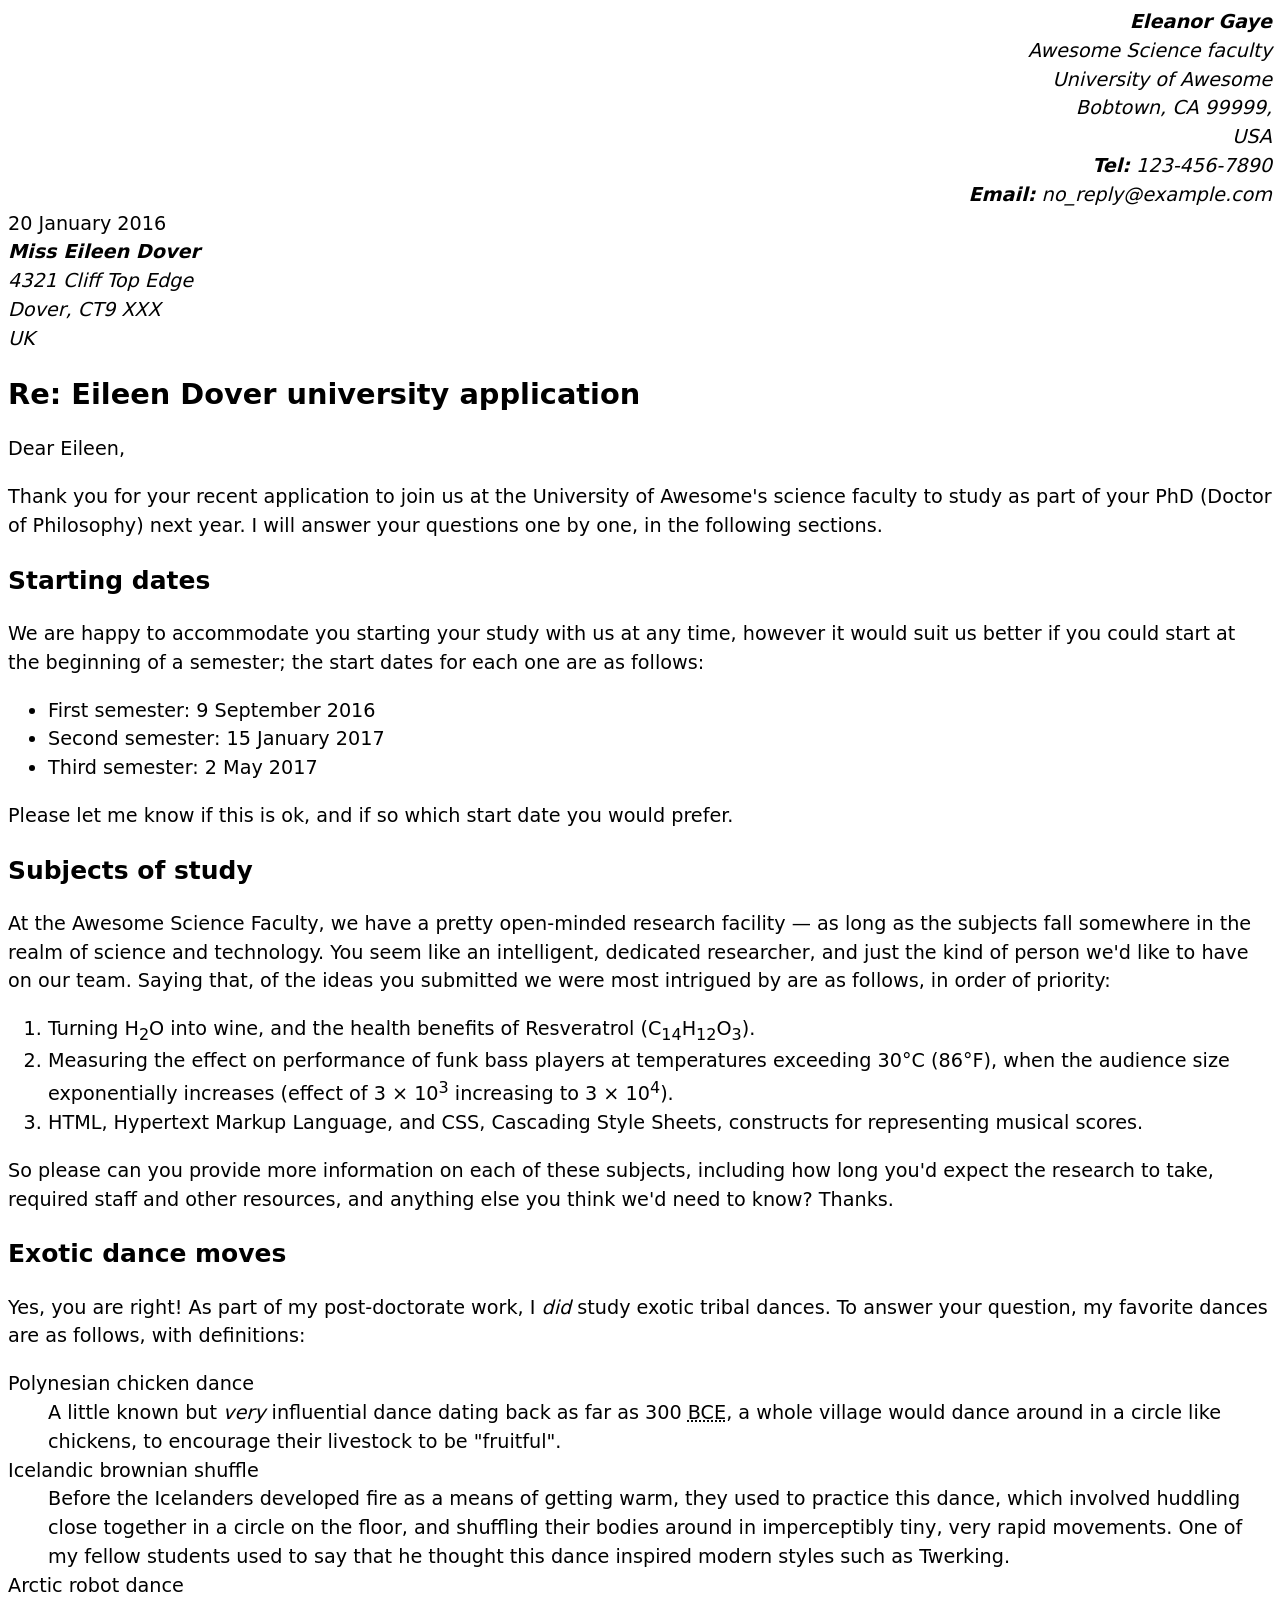
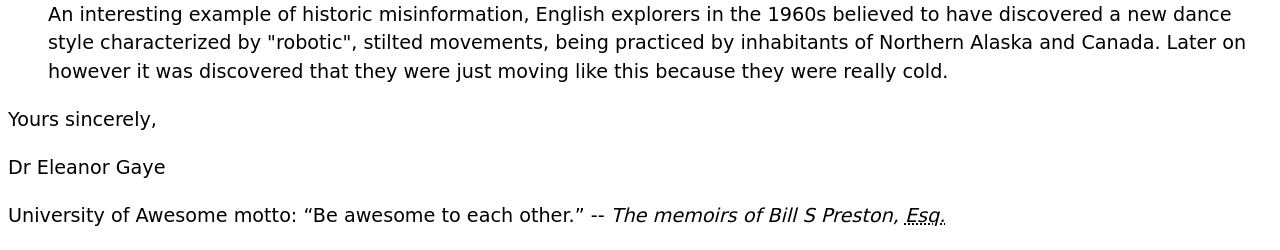
<file: ch-1-marking-up-a-letter/index.html>
<!doctype html>
<html lang="en-US">

<head>
    <meta charset="utf-8" />
    <title>Awesome science application correspondence</title>
    <style>
        body {
            font: 1.2em / 1.5 system-ui;
        }

        .sender-column {
            text-align: right;
        }

        h1 {
            font-size: 1.5em;
        }

        h2 {
            font-size: 1.3em;
        }
    </style>
</head>

<body>
    <address class="sender-column">
        <strong>Eleanor Gaye</strong><br />
        Awesome Science faculty<br />
        University of Awesome<br />
        Bobtown, CA 99999,<br />
        USA<br />
        <strong>Tel:</strong> 123-456-7890<br />
        <strong>Email:</strong> no_reply@example.com<br />
    </address>

    <time datetime="2016-01-20" class="sender-column">20 January 2016</time>

    <address>
        <strong>Miss Eileen Dover</strong><br />
        4321 Cliff Top Edge<br />
        Dover, CT9 XXX<br />
        UK<br />
    </address>

    <h1>Re: Eileen Dover university application</h1>

    <p>
        Dear Eileen,
    </p>

    <p>
        Thank you for your recent application to join us at the University of
        Awesome's science faculty to study as part of your
        <abbr>PhD</abbr> (Doctor of Philosophy) next year. I will answer your
        questions one by one, in the following sections.
    </p>

    <h2>Starting dates</h2>

    <p>
        We are happy to accommodate you starting your study with us at any time,
        however it would suit us better if you could start at the beginning of a
        semester; the start dates for each one are as follows:
    </p>

    <ul>
        <li>First semester: <time datetime="2016-09-09">9 September 2016</time></li>
        <li>Second semester: <time datetime="2017-01-15">15 January 2017</time></li>
        <li>Third semester: <time datetime="2017-05-02">2 May 2017</time></li>
    </ul>

    <p>
        Please let me know if this is ok, and if so which start date you would
        prefer.
    </p>

    <h2>Subjects of study</h2>

    <p>
        At the Awesome Science Faculty, we have a pretty open-minded research
        facility — as long as the subjects fall somewhere in the realm of science
        and technology. You seem like an intelligent, dedicated researcher, and
        just the kind of person we'd like to have on our team. Saying that, of the
        ideas you submitted we were most intrigued by are as follows, in order of
        priority:
    </p>

    <ol>
        <li>Turning H<sub>2</sub>O into wine, and the health benefits of Resveratrol
            (C<sub>14</sub>H<sub>12</sub>O<sub>3</sub>).</li>
        <li>Measuring the effect on performance of funk bass players at temperatures
            exceeding 30°C (86°F), when the audience size exponentially increases
            (effect of 3 × 10<sup>3</sup> increasing to 3 × 10<sup>4</sup>).</li>
        <li><abbr>HTML</abbr>, Hypertext Markup Language, and <abbr>CSS</abbr>,
            Cascading Style Sheets, constructs for representing musical scores.</li>
    </ol>

    <p>
        So please can you provide more information on each of these subjects,
        including how long you'd expect the research to take, required staff and
        other resources, and anything else you think we'd need to know? Thanks.
    </p>

    <h2>Exotic dance moves</h2>

    <p>
        Yes, you are right! As part of my post-doctorate work, I
        <em>did</em> study exotic tribal dances. To answer your question, my
        favorite dances are as follows, with definitions:
    </p>

    <dl>
        <dt>Polynesian chicken dance</dt>
        <dd>A little known but <em>very</em> influential dance dating back as far as
            300 <abbr title="Before Common Era">BCE</abbr>, a whole village would
            dance around in a circle like chickens, to encourage their livestock to
            be "fruitful".</dd>
        <dt>Icelandic brownian shuffle</dt>
        <dd>Before the Icelanders developed fire as a means of getting warm, they
            used to practice this dance, which involved huddling close together in a
            circle on the floor, and shuffling their bodies around in imperceptibly
            tiny, very rapid movements. One of my fellow students used to say that
            he thought this dance inspired modern styles such as Twerking.</dd>
        <dt>Arctic robot dance</dt>
        <dd>An interesting example of historic misinformation, English explorers in
            the 1960s believed to have discovered a new dance style characterized by
            "robotic", stilted movements, being practiced by inhabitants of Northern
            Alaska and Canada. Later on however it was discovered that they were
            just moving like this because they were really cold.</dd>
    </dl>

    <p>
        Yours sincerely,
    </p>

    <p>
        Dr Eleanor Gaye
    </p>

    <p>
        University of Awesome motto: <q>Be awesome to each other.</q> --
        <cite>The memoirs of Bill S Preston, <abbr title="Esquire">Esq.</abbr></cite>
    </p>
</body>

</html>
</file>
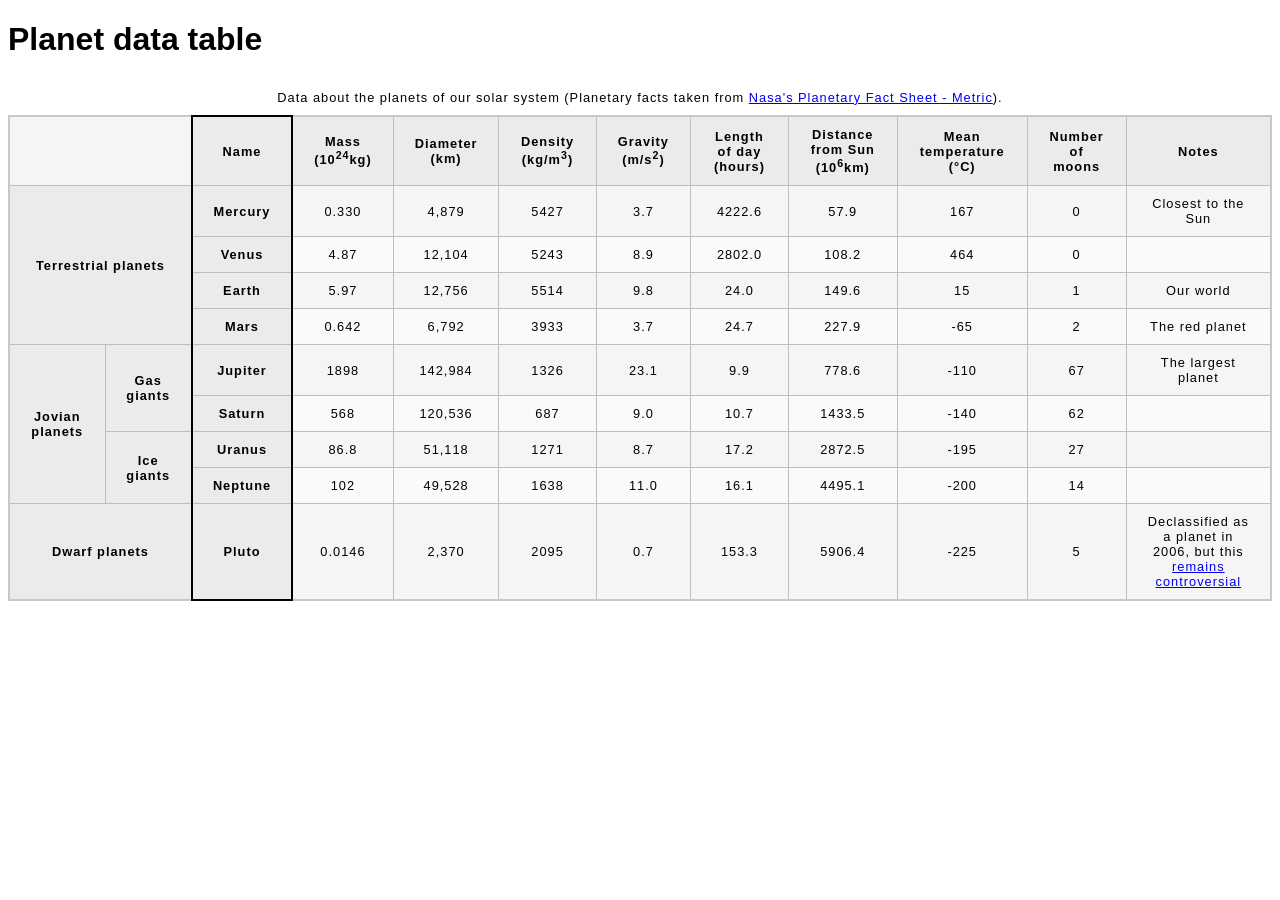
<file: ch-4-planet-data-table/index.html>
<!doctype html>
<html lang="en-US">

<head>
    <meta charset="utf-8" />
    <meta name="viewport" content="width=device-width" />
    <title>Planet data table</title>
    <link href="style.css" rel="stylesheet" type="text/css" />
</head>

<body>
    <h1>Planet data table</h1>

    <table>
        <caption>
            Data about the planets of our solar system (Planetary facts taken from <a
                href="http://nssdc.gsfc.nasa.gov/planetary/factsheet/">Nasa's Planetary Fact Sheet - Metric</a>).
        </caption>

        <colgroup>
            <col span="2" />
            <col class="column-border" />
            <col span="9" />
        </colgroup>

        <!-- Header -->
        <thead>
            <tr>
                <td colspan="2"></td>
                <th scope="col">Name</th>
                <th scope="col">Mass (10<sup>24</sup>kg)</th>
                <th scope="col">Diameter (km)</th>
                <th scope="col">Density (kg/m<sup>3</sup>)</th>
                <th scope="col">Gravity (m/s<sup>2</sup>)</th>
                <th scope="col">Length of day (hours)</th>
                <th scope="col">Distance from Sun (10<sup>6</sup>km)</th>
                <th scope="col">Mean temperature (°C)</th>
                <th scope="col">Number of moons</th>
                <th scope="col">Notes</th>
            </tr>
        </thead>

        <tbody>
            <!-- Terrestrial planets -->
            <!-- Mercury -->
            <tr>
                <th colspan="2" rowspan="4" scope="rowgroup">Terrestrial planets</th>
                <th scope="row">Mercury</th>
                <td>0.330</td>
                <td>4,879</td>
                <td>5427</td>
                <td>3.7</td>
                <td>4222.6</td>
                <td>57.9</td>
                <td>167</td>
                <td>0</td>
                <td>Closest to the Sun</td>
            </tr>

            <!-- Venus -->
            <tr>
                <th scope="row">Venus</th>
                <td>4.87</td>
                <td>12,104</td>
                <td>5243</td>
                <td>8.9</td>
                <td>2802.0</td>
                <td>108.2</td>
                <td>464</td>
                <td>0</td>
                <td></td>
            </tr>

            <!-- Earth -->
            <tr>
                <th scope="row">Earth</th>
                <td>5.97</td>
                <td>12,756</td>
                <td>5514</td>
                <td>9.8</td>
                <td>24.0</td>
                <td>149.6</td>
                <td>15</td>
                <td>1</td>
                <td>Our world</td>
            </tr>

            <!-- Mars -->
            <tr>
                <th scope="row">Mars</th>
                <td>0.642</td>
                <td>6,792</td>
                <td>3933</td>
                <td>3.7</td>
                <td>24.7</td>
                <td>227.9</td>
                <td>-65</td>
                <td>2</td>
                <td>The red planet</td>
            </tr>

            <!-- Jovian planets -->
            <!-- Gas giants -->
            <!-- Jupiter -->
            <tr>
                <th rowspan="4" scope="rowgroup">Jovian planets</th>
                <th rowspan="2" scope="rowgroup">Gas giants</th>
                <th scope="row">Jupiter</th>
                <td>1898</td>
                <td>142,984</td>
                <td>1326</td>
                <td>23.1</td>
                <td>9.9</td>
                <td>778.6</td>
                <td>-110</td>
                <td>67</td>
                <td>The largest planet</td>
            </tr>

            <!-- Saturn -->
            <tr>
                <th scope="row">Saturn</th>
                <td>568</td>
                <td>120,536</td>
                <td>687</td>
                <td>9.0</td>
                <td>10.7</td>
                <td>1433.5</td>
                <td>-140</td>
                <td>62</td>
                <td></td>
            </tr>

            <!-- Ice giants -->
            <!-- Uranus -->
            <tr>
                <th rowspan="2" scope="rowgroup">Ice giants</th>
                <th scope="row">Uranus</th>
                <td>86.8</td>
                <td>51,118</td>
                <td>1271</td>
                <td>8.7</td>
                <td>17.2</td>
                <td>2872.5</td>
                <td>-195</td>
                <td>27</td>
                <td></td>
            </tr>

            <!-- Neptune -->
            <tr>
                <th scope="row">Neptune</th>
                <td>102</td>
                <td>49,528</td>
                <td>1638</td>
                <td>11.0</td>
                <td>16.1</td>
                <td>4495.1</td>
                <td>-200</td>
                <td>14</td>
                <td></td>
            </tr>

            <!-- Dwarf planets -->
            <!-- Pluto -->
            <tr>
                <th colspan="2" scope="row">Dwarf planets</th>
                <th scope="row">Pluto</th>
                <td>0.0146</td>
                <td>2,370</td>
                <td>2095</td>
                <td>0.7</td>
                <td>153.3</td>
                <td>5906.4</td>
                <td>-225</td>
                <td>5</td>
                <td>Declassified as a planet in 2006, but this <a
                        href="http://www.usatoday.com/story/tech/2014/10/02/pluto-planet-solar-system/16578959/">remains
                        controversial</a></td>
            </tr>
        </tbody>
    </table>
</body>

</html>
</file>
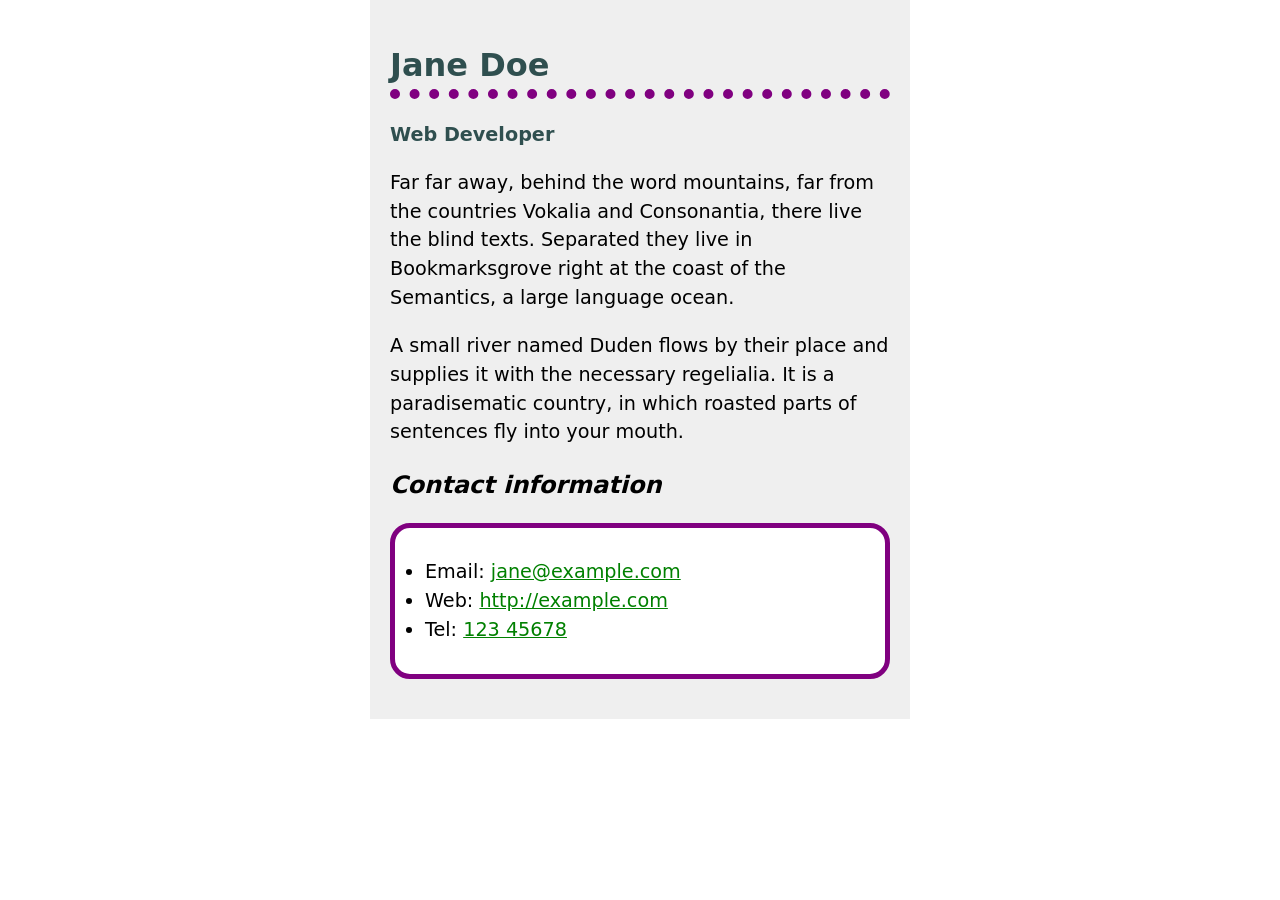
<file: 2-css/ch-1-biography-page/index.html>
<!doctype html>
<html lang="en-US">

<head>
    <meta charset="utf-8" />
    <title>Biography</title>
    <link href="style.css" rel="stylesheet" />
</head>

<body>
    <h1>Jane Doe</h1>
    <div class="job-title">Web Developer</div>
    <p>
        Far far away, behind the word mountains, far from the countries Vokalia and
        Consonantia, there live the blind texts. Separated they live in Bookmarksgrove
        right at the coast of the Semantics, a large language ocean.
    </p>

    <p>
        A small river named Duden flows by their place and supplies it with the
        necessary regelialia. It is a paradisematic country, in which roasted parts of
        sentences fly into your mouth.
    </p>

    <h2>Contact information</h2>
    <ul>
        <li>Email: <a href="mailto:jane@example.com">jane@example.com</a></li>
        <li>Web: <a href="http://example.com">http://example.com</a></li>
        <li>Tel: <a href="tel:12345678">123 45678</a></li>
    </ul>
</body>

</html>
</file>
<file: ch-4-planet-data-table/style.css>
html {
  font-family: sans-serif;
}

table {
  border-collapse: collapse;
  border: 2px solid rgb(200 200 200);
  letter-spacing: 1px;
  font-size: 0.8rem;
}

td,
th {
  border: 1px solid rgb(190 190 190);
  padding: 10px 20px;
}

th {
  background-color: rgb(235 235 235);
}

td {
  text-align: center;
}

tr:nth-child(even) td {
  background-color: rgb(250 250 250);
}

tr:nth-child(odd) td {
  background-color: rgb(245 245 245);
}

caption {
  padding: 10px;
}

.column-border {
  border: 2px solid black;
}
</file>
<file: 2-css/ch-1-biography-page/style.css>
html {
    background-color: white;
}

body {
    font: 1.2em / 1.5 system-ui;
    padding: 20px;
    width: 500px;
    background-color: #efefef;
    margin: 0 auto;
}

h1 {
    color: darkslategray;
    border-bottom: 10px dotted purple;
    font-size: 2rem;
}

h2 {
    font-style: italic;
    font-size: 1.5rem;
}

.job-title {
    color: darkslategray;
    font-weight: bold;
}

ul {
    background-color: white;
    border: 5px solid purple;
    border-radius: 20px;
    padding: 30px;
}

a {
    color: green;
}

a:hover,
a:active {
    color: darkgreen;
    text-decoration: none;
}
</file>
